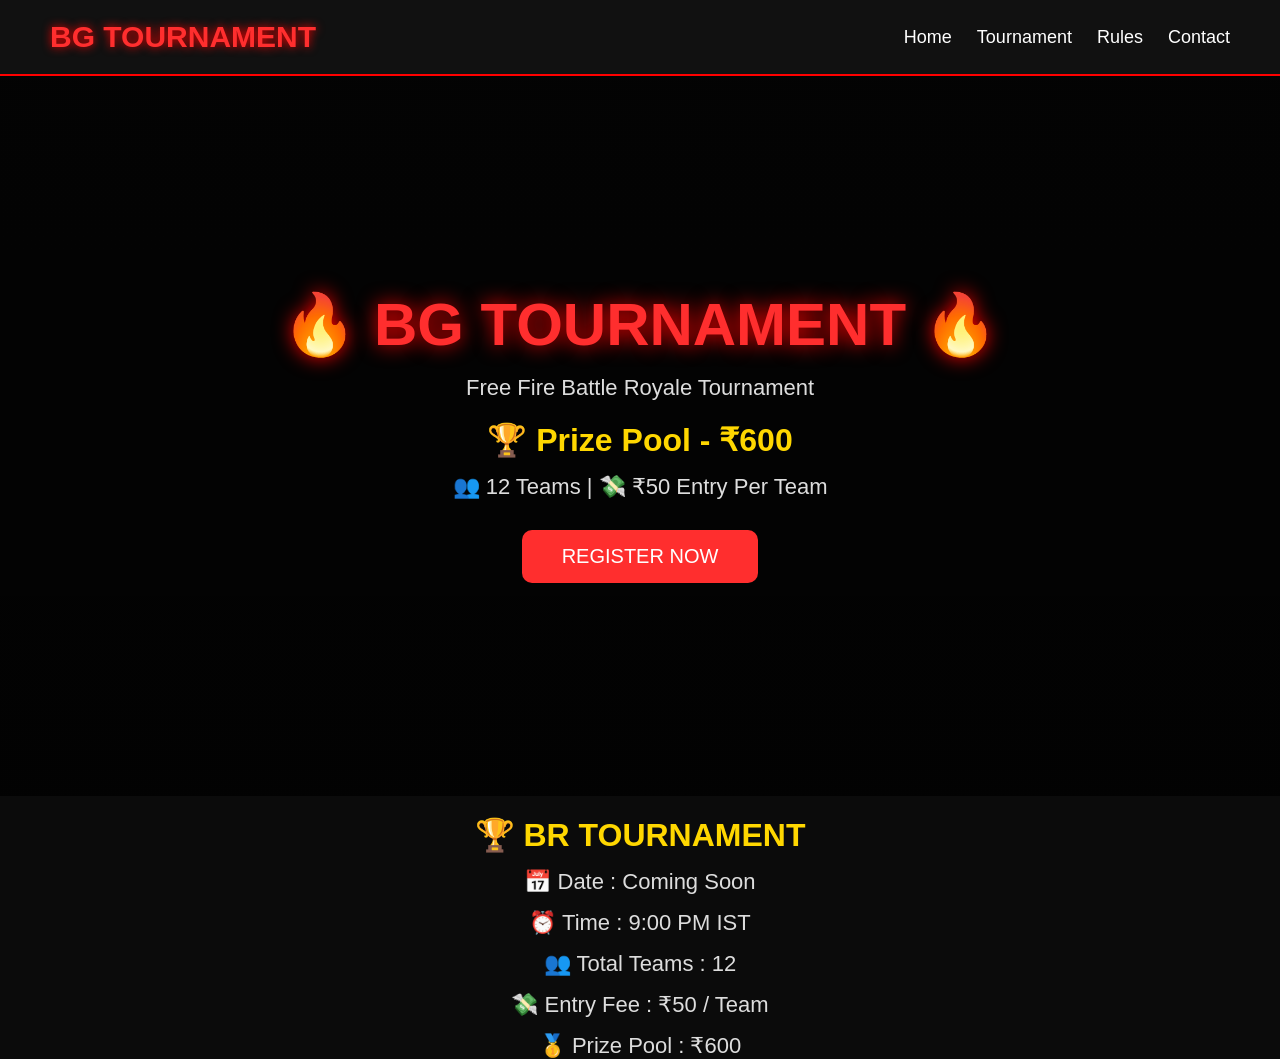
<file: index.html>
<!DOCTYPE html>
<html lang="en">
<head>
    <meta charset="UTF-8">
    <meta name="viewport" content="width=device-width, initial-scale=1.0">
    <title>BG TOURNAMENT</title>

    <link rel="stylesheet" href="css/style.css">
</head>
<body>
<nav>
    <div class="logo">BG TOURNAMENT</div>

    <ul class="menu">
        <li><a href="#">Home</a></li>
        <li><a href="#">Tournament</a></li>
        <li><a href="#">Rules</a></li>
        <li><a href="#">Contact</a></li>
    </ul>
</nav>
<header>
    <h1>🔥 BG TOURNAMENT 🔥</h1>

    <p>Free Fire Battle Royale Tournament</p>

    <h2>🏆 Prize Pool - ₹600</h2>

    <p>👥 12 Teams | 💸 ₹50 Entry Per Team</p>

    <a href="register.html">
    <button>REGISTER NOW</button>
</a>
</header>
<section class="tournament-card">

    <h2>🏆 BR TOURNAMENT</h2>

    <p>📅 Date : Coming Soon</p>

    <p>⏰ Time : 9:00 PM IST</p>

    <p>👥 Total Teams : 12</p>

    <p>💸 Entry Fee : ₹50 / Team</p>

    <p>🥇 Prize Pool : ₹600</p>

</section>
</body>
</html>
</file>
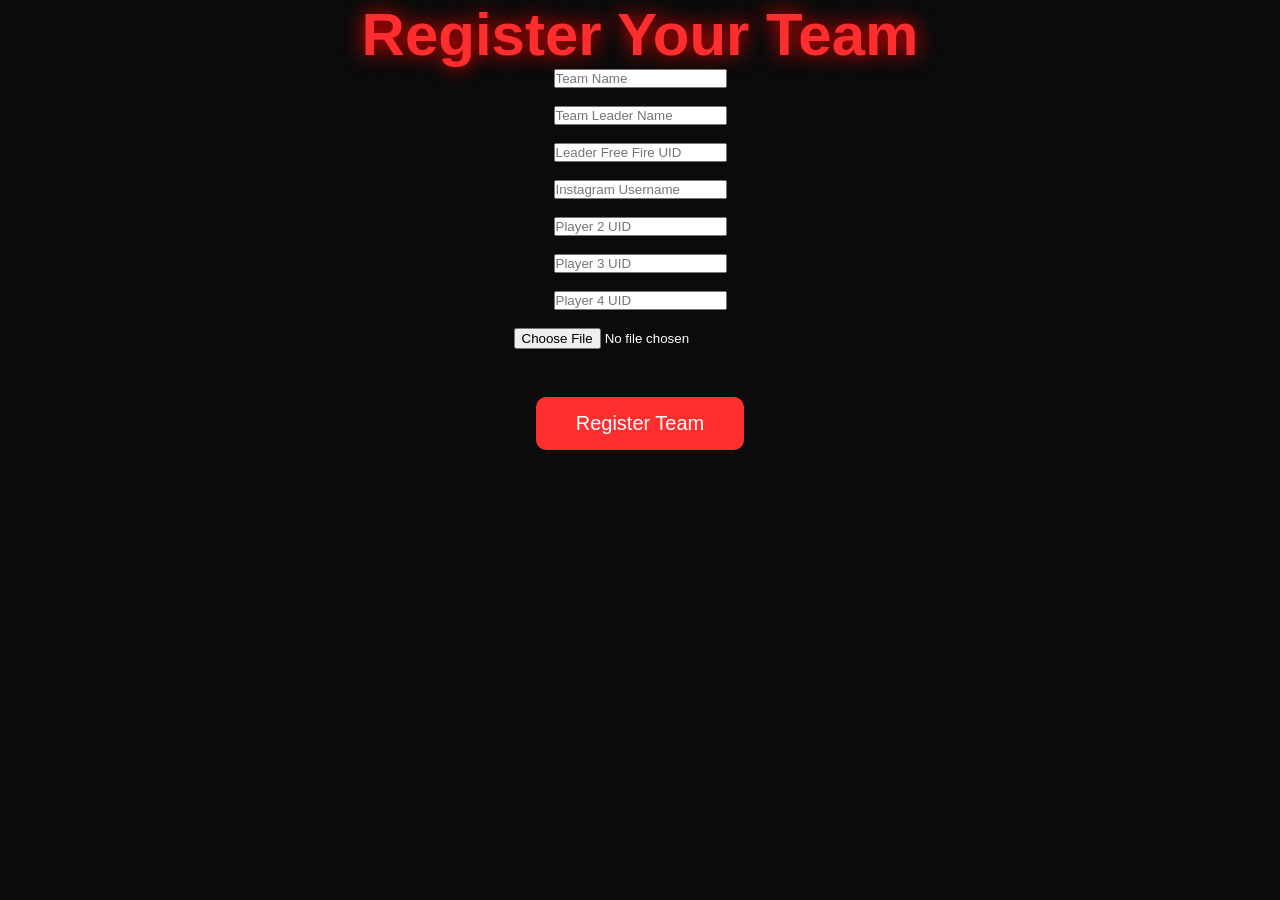
<file: register.html>
<!DOCTYPE html>
<html lang="en">
<head>
    <meta charset="UTF-8">
    <meta name="viewport" content="width=device-width, initial-scale=1.0">
    <title>Register Team - BG TOURNAMENT</title>
    <link rel="stylesheet" href="css/style.css">
</head>
<body>

<h1>Register Your Team</h1>

<form>
<input type="text" placeholder="Team Name" required><br><br>

<input type="text" placeholder="Team Leader Name" required><br><br>

<input type="text" placeholder="Leader Free Fire UID" required><br><br>

<input type="text" placeholder="Instagram Username" required><br><br>

<input type="text" placeholder="Player 2 UID"><br><br>

<input type="text" placeholder="Player 3 UID"><br><br>

<input type="text" placeholder="Player 4 UID"><br><br>

<input type="file" accept="image/*"><br><br>

<button type="submit">Register Team</button>
</form>

</body>
</html>
</file>
<file: css/style.css>
*{
    margin:0;
    padding:0;
    box-sizing:border-box;
    font-family:Arial, Helvetica, sans-serif;
}

body{
    background:#0b0b0b;
    color:white;
    text-align:center;
}

header{
    padding:80px 20px;
    background:linear-gradient(180deg,#111,#000);
}

h1{
    font-size:60px;
    color:#ff2e2e;
    text-shadow:0 0 20px red;
}

p{
    margin-top:15px;
    font-size:22px;
    color:#ddd;
}

button{
    margin-top:30px;
    padding:15px 40px;
    border:none;
    border-radius:10px;
    background:#ff2e2e;
    color:white;
    font-size:20px;
    cursor:pointer;
    transition:.3s;
}

button:hover{
    background:#ff0000;
    transform:scale(1.08);
    box-shadow:0 0 25px red;
}
nav{
    display:flex;
    justify-content:space-between;
    align-items:center;
    padding:20px 50px;
    background:#111;
    border-bottom:2px solid red;
}

.logo{
    color:#ff2e2e;
    font-size:30px;
    font-weight:bold;
    text-shadow:0 0 10px red;
}
.menu{
    list-style:none;
    display:flex;
    gap:25px;
}

.menu li a{
    color:white;
    text-decoration:none;
    font-size:18px;
    transition:0.3s;
}

.menu li a:hover{
    color:#ff2e2e;
    text-shadow:0 0 10px red;
}
header{
    min-height:80vh;
    display:flex;
    flex-direction:column;
    justify-content:center;
    align-items:center;
    background:linear-gradient(rgba(0,0,0,.7), rgba(0,0,0,.8)),
               url('https://images.unsplash.com/photo-1511512578047-dfb367046420?w=1600&auto=format&fit=crop') center/cover;
}

h2{
    margin-top:20px;
    color:#ffd700;
    font-size:32px;
}

button{
    margin-top:30px;
}
</file>
